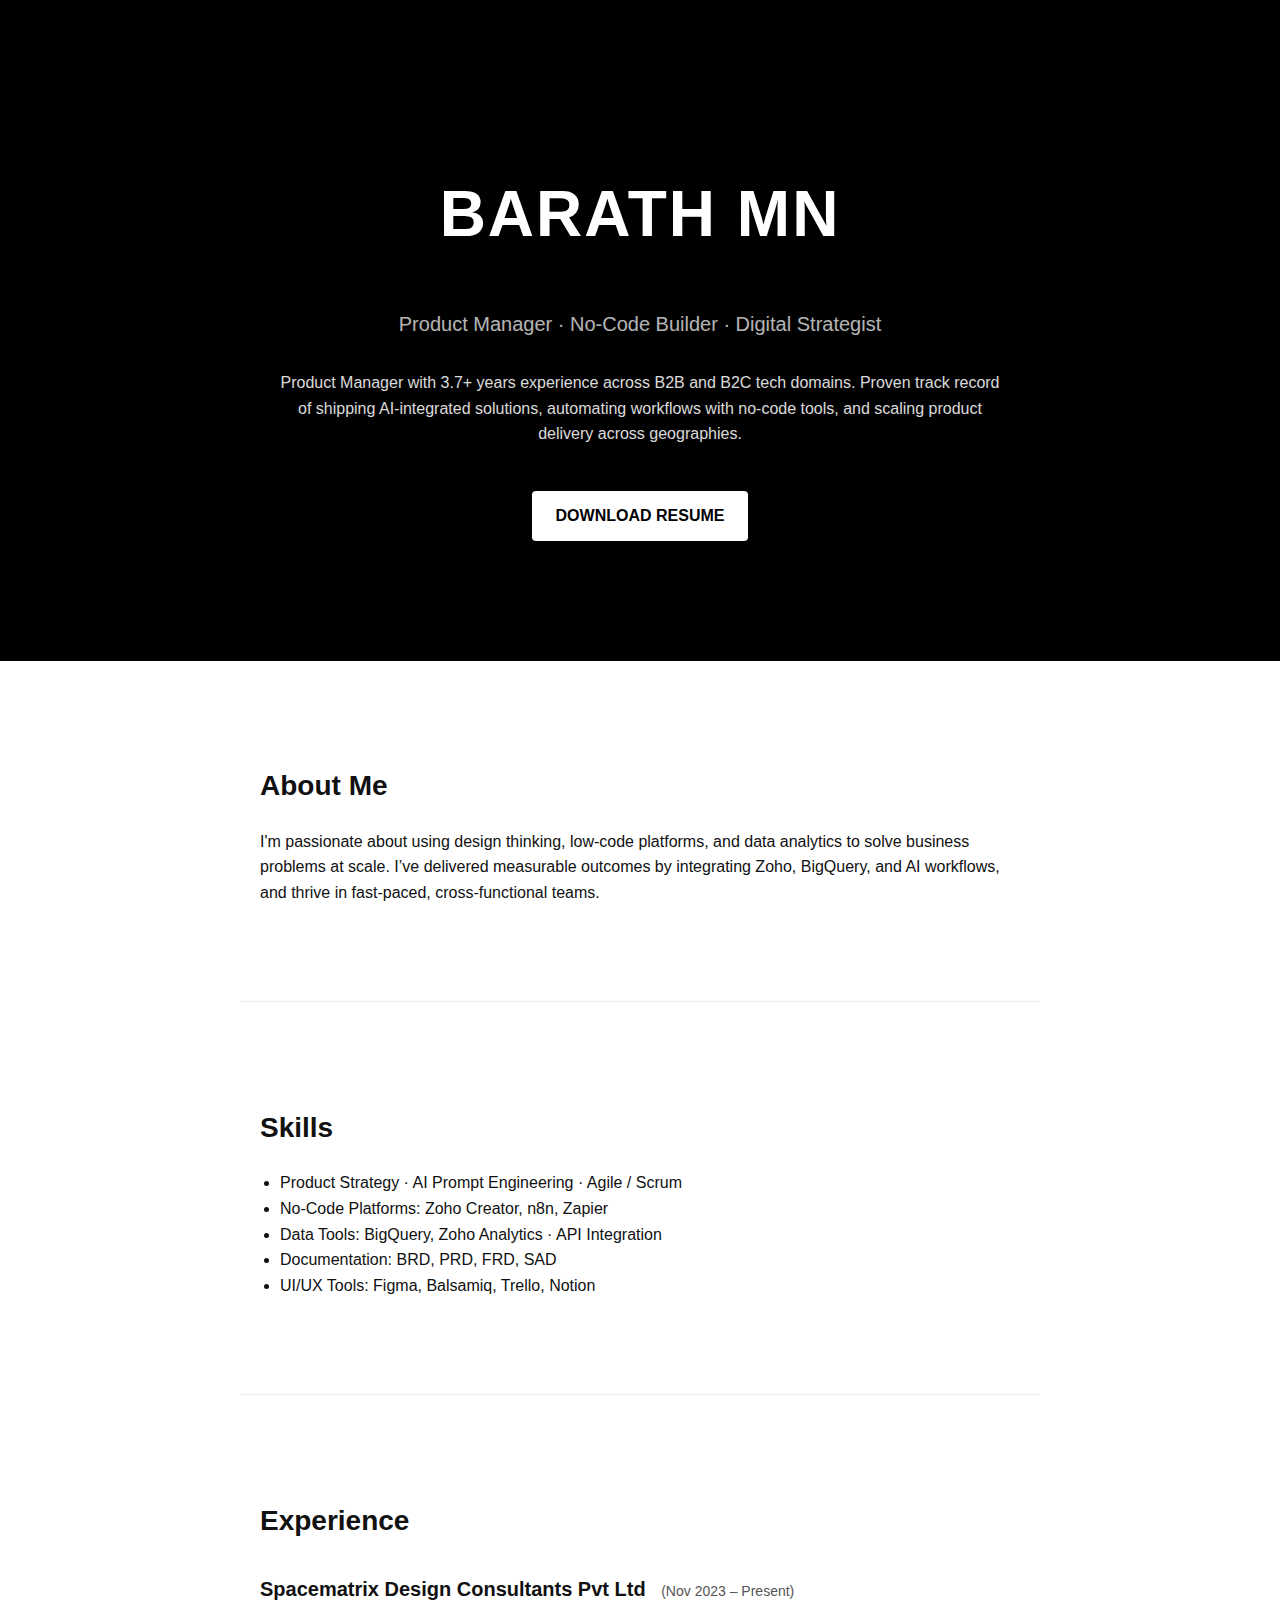
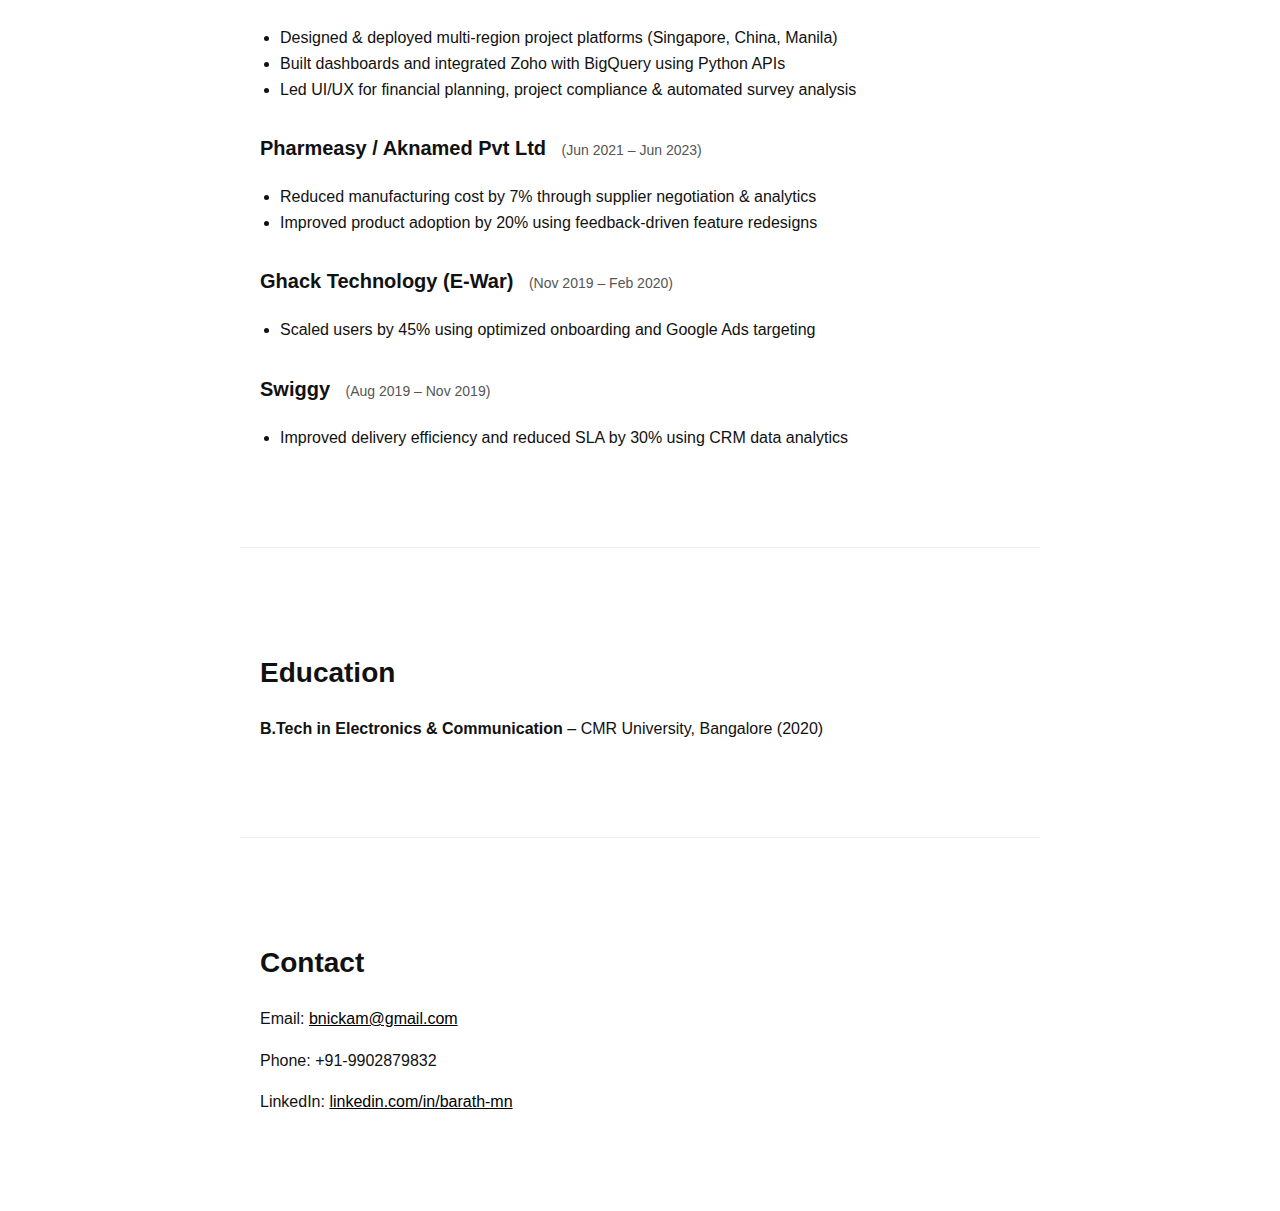
<file: index.html>
<!DOCTYPE html>
<html lang="en">
<head>
  <meta charset="UTF-8" />
  <meta name="viewport" content="width=device-width, initial-scale=1.0"/>
  <title>Barath MN - Product Manager</title>
  <link rel="stylesheet" href="style.css"/>
</head>
<body>
  <header class="hero">
    <h1>BARATH MN</h1>
    <p class="subtitle">Product Manager · No-Code Builder · Digital Strategist</p>
    <p class="summary">
      Product Manager with 3.7+ years experience across B2B and B2C tech domains. Proven track record of shipping AI-integrated solutions, automating workflows with no-code tools, and scaling product delivery across geographies.
    </p>
    <a class="btn" href="resume.pdf" download>Download Resume</a>
  </header>

  <section class="section">
    <h2>About Me</h2>
    <p>
      I'm passionate about using design thinking, low-code platforms, and data analytics to solve business problems at scale. I’ve delivered measurable outcomes by integrating Zoho, BigQuery, and AI workflows, and thrive in fast-paced, cross-functional teams.
    </p>
  </section>

  <section class="section">
    <h2>Skills</h2>
    <ul>
      <li>Product Strategy · AI Prompt Engineering · Agile / Scrum</li>
      <li>No-Code Platforms: Zoho Creator, n8n, Zapier</li>
      <li>Data Tools: BigQuery, Zoho Analytics · API Integration</li>
      <li>Documentation: BRD, PRD, FRD, SAD</li>
      <li>UI/UX Tools: Figma, Balsamiq, Trello, Notion</li>
    </ul>
  </section>

  <section class="section">
    <h2>Experience</h2>
    <h3>Spacematrix Design Consultants Pvt Ltd <span class="date">(Nov 2023 – Present)</span></h3>
    <ul>
      <li>Designed & deployed multi-region project platforms (Singapore, China, Manila)</li>
      <li>Built dashboards and integrated Zoho with BigQuery using Python APIs</li>
      <li>Led UI/UX for financial planning, project compliance & automated survey analysis</li>
    </ul>

    <h3>Pharmeasy / Aknamed Pvt Ltd <span class="date">(Jun 2021 – Jun 2023)</span></h3>
    <ul>
      <li>Reduced manufacturing cost by 7% through supplier negotiation & analytics</li>
      <li>Improved product adoption by 20% using feedback-driven feature redesigns</li>
    </ul>

    <h3>Ghack Technology (E-War) <span class="date">(Nov 2019 – Feb 2020)</span></h3>
    <ul>
      <li>Scaled users by 45% using optimized onboarding and Google Ads targeting</li>
    </ul>

    <h3>Swiggy <span class="date">(Aug 2019 – Nov 2019)</span></h3>
    <ul>
      <li>Improved delivery efficiency and reduced SLA by 30% using CRM data analytics</li>
    </ul>
  </section>

  <section class="section">
    <h2>Education</h2>
    <p><strong>B.Tech in Electronics & Communication</strong> – CMR University, Bangalore (2020)</p>
  </section>

  <section class="section">
    <h2>Contact</h2>
    <p>Email: <a href="mailto:bnickam@gmail.com">bnickam@gmail.com</a></p>
    <p>Phone: +91-9902879832</p>
    <p>LinkedIn: <a href="https://linkedin.com/in/barath-mn-21828b199" target="_blank">linkedin.com/in/barath-mn</a></p>
  </section>

</body>
</html>
</file>
<file: style.css>
body {
  font-family: -apple-system, BlinkMacSystemFont, "Segoe UI", Roboto, Helvetica, Arial, sans-serif;
  background: #fff;
  color: #111;
  line-height: 1.6;
  margin: 0;
  padding: 0;
}
.hero {
  text-align: center;
  padding: 120px 20px;
  background: #000;
  color: #fff;
}
h1 {
  font-size: 64px;
  letter-spacing: 2px;
}
.subtitle {
  font-size: 20px;
  opacity: 0.7;
  margin-top: 10px;
}
.summary {
  max-width: 720px;
  margin: 30px auto 20px;
  font-size: 16px;
  opacity: 0.85;
}
.btn {
  margin-top: 24px;
  padding: 12px 24px;
  background: #fff;
  color: #000;
  text-decoration: none;
  font-weight: 600;
  border-radius: 4px;
  display: inline-block;
  text-transform: uppercase;
}
.btn:hover {
  background: #f5f5f5;
}
.section {
  max-width: 760px;
  margin: 0 auto;
  padding: 80px 20px;
  border-bottom: 1px solid #eee;
}
.section:last-child {
  border-bottom: none;
}
h2 {
  font-size: 28px;
  font-weight: 600;
  margin-bottom: 20px;
}
h3 {
  font-size: 20px;
  font-weight: 600;
  margin-top: 30px;
}
.date {
  font-weight: 400;
  color: #555;
  font-size: 14px;
  margin-left: 10px;
}
ul {
  padding-left: 20px;
  margin-top: 10px;
}
a {
  color: #000;
  text-decoration: underline;
}
</file>
